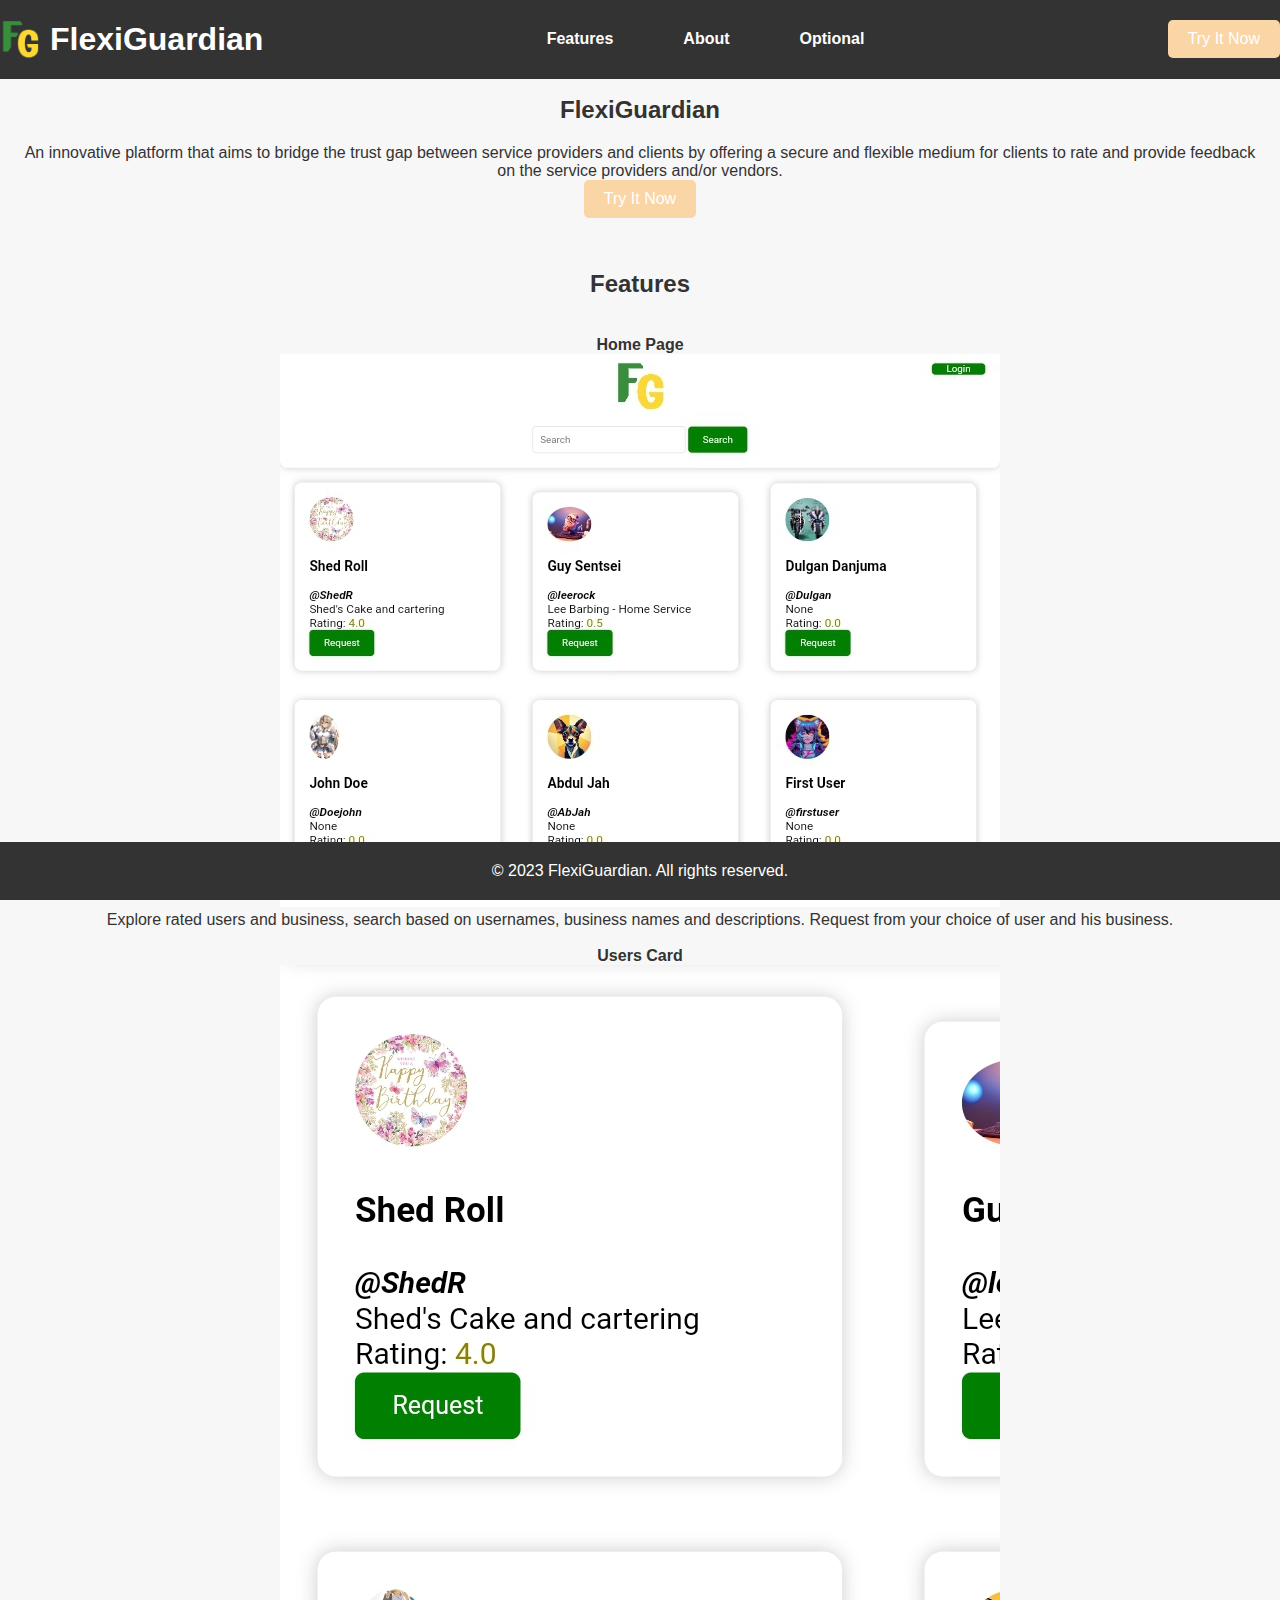
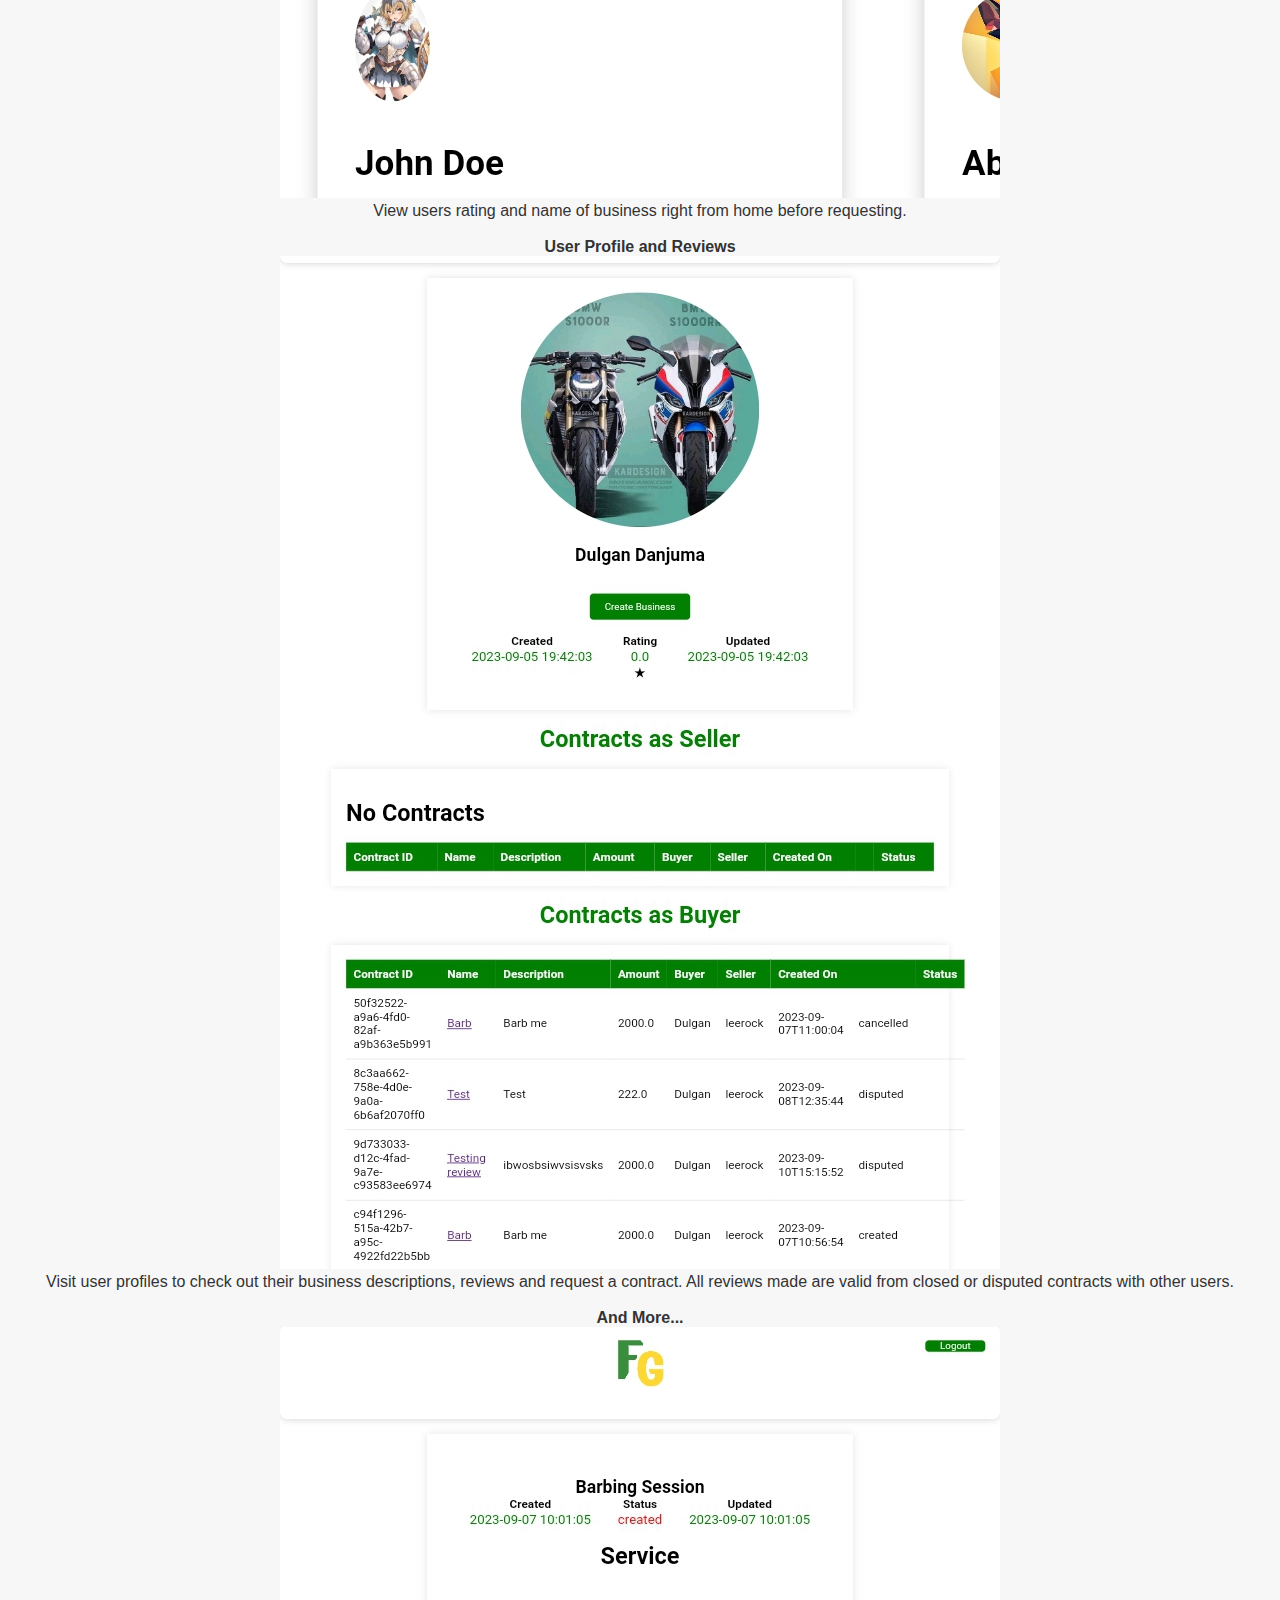
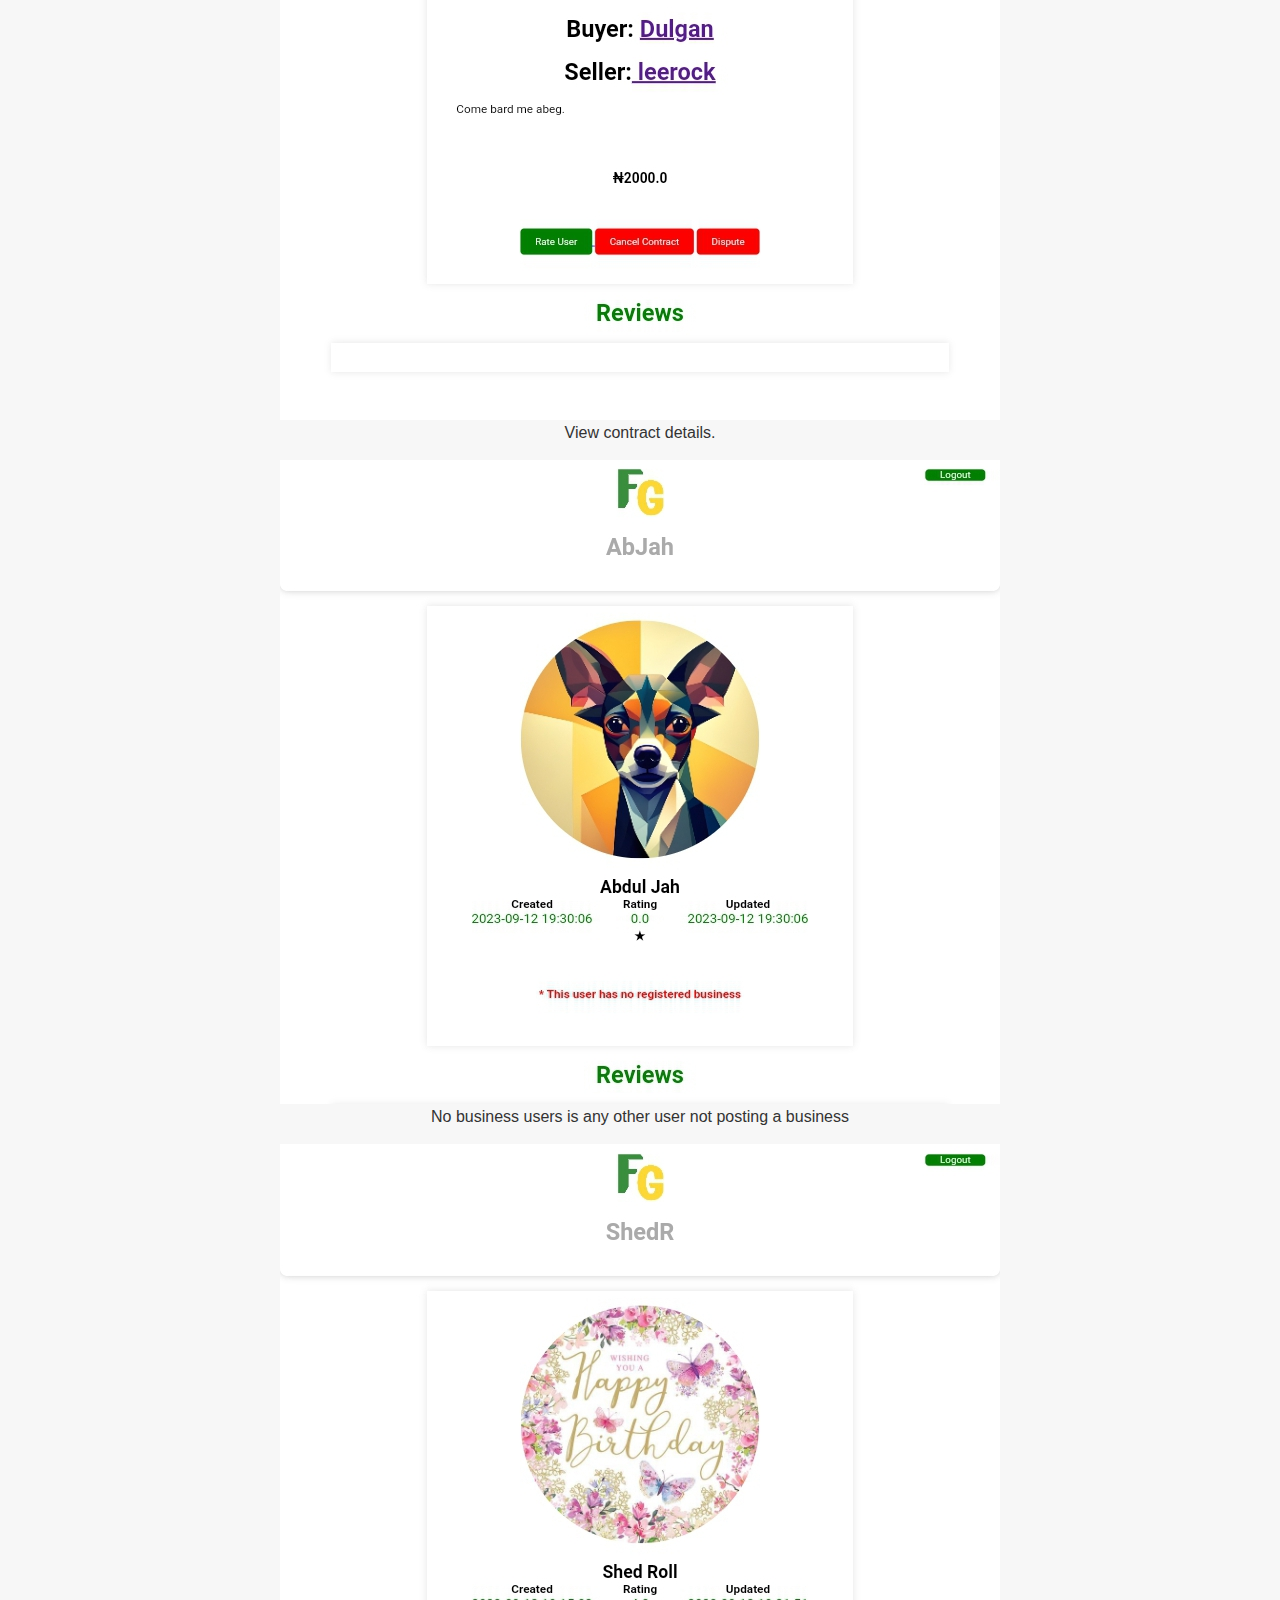
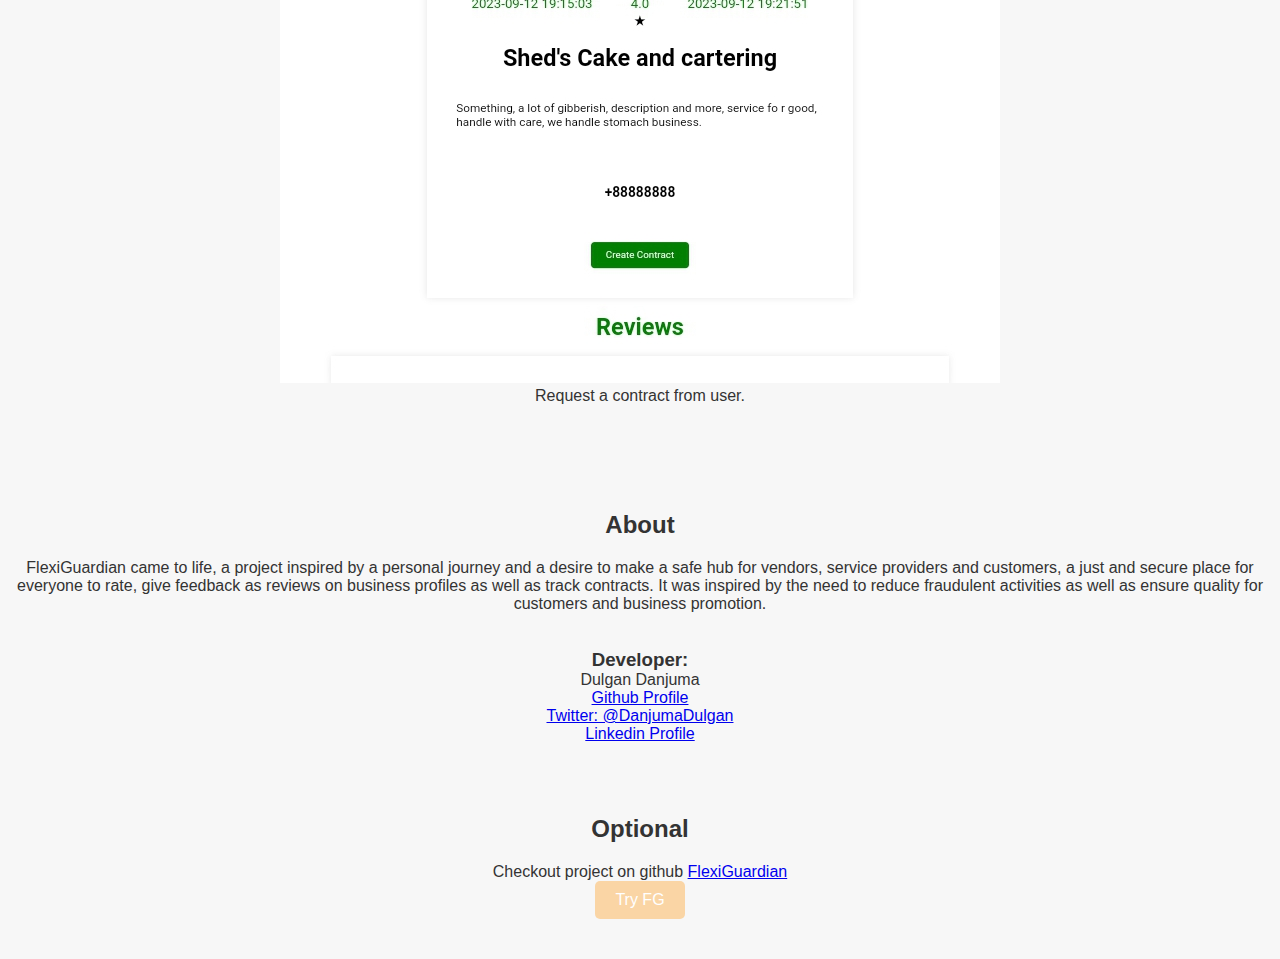
<file: landing_page/index.html>
<!-- landing_page.html -->
<!DOCTYPE html>
<html lang="en">
<head>
    <meta charset="UTF-8">
    <meta name="viewport" content="width=device-width, initial-scale=1.0">
    <title>Your App Landing Page</title>
    <link rel="stylesheet" href="./style/styles.css"> <!-- Include your CSS file here -->
</head>
<body>
    <!-- Header Section -->
    <header class="header">
        <div class="logo">
            <img src="./style/logo.png" alt="App Logo">
            <h1>FlexiGuardian</h1>
        </div>
        <nav>
            <ul>
                <li><a href="#ft">Features</a></li>
                <li><a href="#abt">About</a></li>
                <li><a href="#opt">Optional</a></li>
            </ul>
        </nav>
        <a class="btn" href="https://www.dulgan.tech">Try It Now</a>
    </header>

    <!-- Cover Section with Large Image -->
    <section id="cover-section" class="cover-section">
        <h2>FlexiGuardian</h2>
        <p>An innovative platform that aims to bridge the trust gap between service providers and clients by offering a secure and flexible medium for clients to rate and provide feedback on the service providers and/or vendors.
</p>
	<div class="cta-button">
		<a class="btn" href="https://www.dulgan.tech">Try It Now</a>
	</div>
    </section>
    <!-- Features Section -->
    <section id="features" class="features">
	    <a id="ft"><h2>Features</h2></a><br/>
	<h4>Home Page</h4>
	<img src="./style/main_home.png">
	<p>Explore rated users and business, search based on usernames, business names and descriptions. Request from your choice of user and his business.</p><br/>
	<h4>Users Card </h4>
	<img src="./style/profiledetail_home.png">
	<p>View users rating and name of business right from home before requesting.</p><br/>
	<h4>User Profile and Reviews</h4>
	<img src="./style/user_dashboard.png">
	<p>Visit user profiles to check out their business descriptions, reviews and request a contract. All reviews made are valid from closed or disputed contracts with other users.</p><br/>
	<h4>And More...</h4>
	<img src="./style/contract_details.png">
	<p>View contract details.</p><br/>
	<img src="./style/nobusiness_user.png">
	<p>No business users is any other user not posting a business</p><br/>
	<img src="./style/request_userbusiness.png">
	<p>Request a contract from user.</p><br/><br/><br/>
    </section>

    <!-- About Section -->
    <section id="about" class="about">
	    <a id="abt"><h2>About</h2></a>
	<p>FlexiGuardian came to life, a project inspired by a personal journey and a desire to make a safe hub for vendors, service providers and customers, a just and secure place for everyone to rate, give feedback as reviews on business profiles as well as track contracts. It was inspired by the need to reduce fraudulent activities as well as ensure quality for customers and business promotion.</p><br/><br/>
	<h3>Developer:</h3>
	<p>Dulgan Danjuma</p>
	<p><a href="https://github.com/Dulgan1">Github Profile</a><br/>
	<a href="https://twitter.com/DanjumaDulgan">Twitter: @DanjumaDulgan</a><br/>
	<a href="https://www.linkedin.com/in/dulgan-danjuma">Linkedin Profile</a></p><br/><br/>
    </section>

    <!-- Optional Section -->
    <section id="optional" class="optional">
        <h2>Optional</h2>
	<p>Checkout project on github <a href="https://github.com/Dulgan1/FlexiGuardian">FlexiGuardian</a></p>
    </section>

    <!-- Button to Navigate to the Deployed Project -->
    <div class="cta-button">
        <a class="btn" href="https://www.dulgan.tech">Try FG</a>
    </div>

    <!-- Footer Section -->
    <footer class="footer">
        <p>&copy; 2023 FlexiGuardian. All rights reserved.</p>
    </footer>
</body>
</html>
</file>
<file: landing_page/style/styles.css>
body{
        padding-top: 60px;
        padding-bottom: 40px;
    }
    .container{
        width: 80%;                                                                   margin: 0 auto; /* Center the DIV horizontally */
    }
    .fixed-header, .fixed-footer{
        width: 100%;
        position: fixed;
        background: #333;
        padding: 10px 0;                                                              color: #fff;                                                              }
    .fixed-header{                                                                    top: 0;
    }                                                                             .fixed-footer{
        bottom: 0;
    }
    /* Some more styles to beutify this example */
    nav a{
        color: #fff;
        text-decoration: none;                                                        padding: 7px 25px;
        display: inline-block;
    }
    .container p{
        line-height: 200px; /* Create scrollbar to test positioning */
    }
/* styles.css */

/* Reset default margin and padding */
* {
    margin: 0;
    padding: 0;
    box-sizing: border-box;
}

/* Body styles */
body {
    font-family: Arial, sans-serif;
    background-color: #f7f7f7;
    color: #333;
    text-align: center; /* Center-align all text content */
}

/* Header styles */
.header {
    top: 0;
    width: 100%;
    position: fixed;
    background-color: #333;
    color: #fff;
    display: flex;
    justify-content: space-between;
    align-items: center;
    padding: 20px 0;
}

.logo {
    display: flex;
    align-items: center;
}

.logo img {
    max-width: 40px;
    margin-right: 10px;
}

nav ul {
    list-style: none;
    display: flex;
}

nav li {
    margin-right: 20px;
}

nav a {
    text-decoration: none;
    color: #fff;
    font-weight: bold;
    transition: color 0.3s ease;
}

nav a:hover {
    color: #ddd;
}

/* Cover section styles */
.cover {
    position: relative;
    text-align: center;
}

.cover img {
    width: 100%;
    height: auto;
}

.cover-content {
    position: absolute;
    /*top: 50%;*/
    /*left: 50%;*/
    transform: translate(-50%, -50%);
    background-color: rgba(0, 0, 0, 0.7);
    padding: 20px;
    border-radius: 5px;
    color: #fff;
    text-align: left; /* Left-align text content within cover content */
}

/* Section headings */
h2 {
    margin: 20px 0;
    font-size: 24px;
    text-align: center; /* Center-align section headings */
}

/* Call-to-action button */
.btn {
    display: inline-block;
    padding: 10px 20px;
    background-color: #FAD5A5;
    color: #fff;
    text-decoration: none;
    border-radius: 5px;
    transition: background-color 0.3s ease;
}

.btn:hover {
    background-color: #005e00;
}
.about, .features, .cover-section {
    padding: 16px 16px 16px 16px;
}
/* Footer styles */
.footer {
    bottom: 0;
    position: fixed;
    background-color: #333;
    color: #fff;
    width: 100%;
    text-align: center;
    padding: 20px 0;
}
</file>
